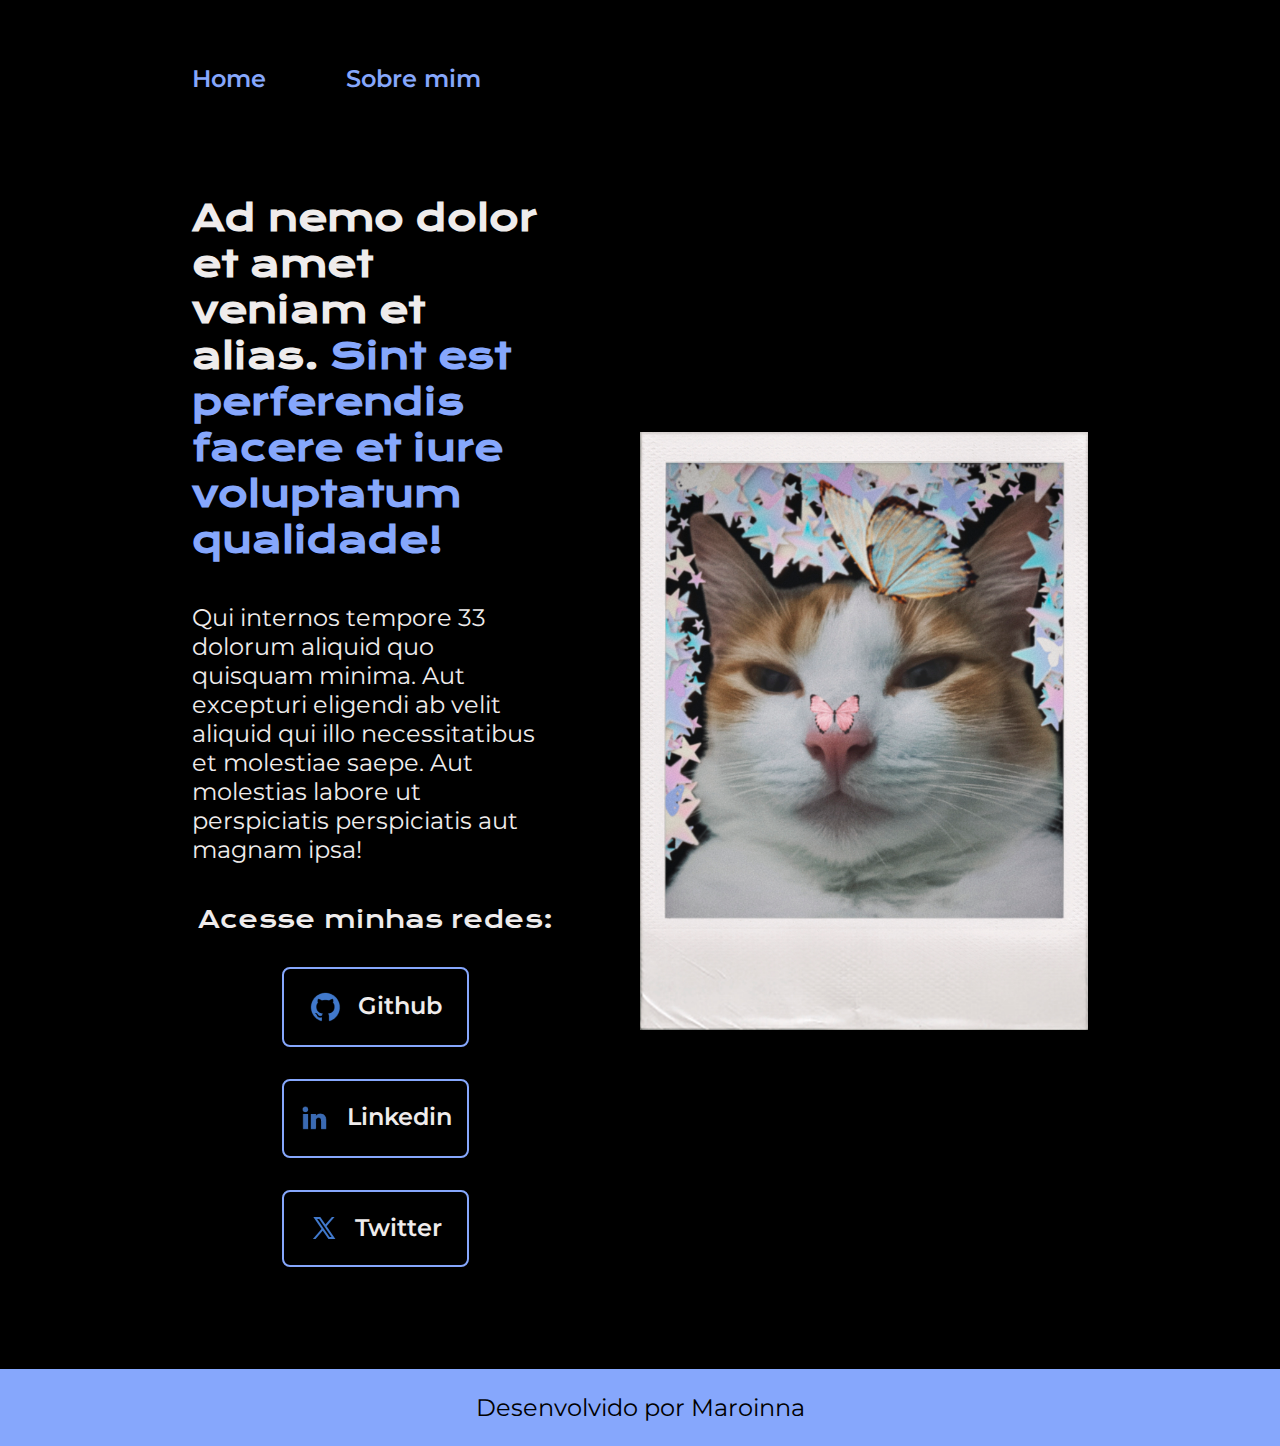
<file: index.html>
<!DOCTYPE html>
<html lang="pt-br">

<head>
    <meta charset="UTF-8">
    <meta http-equive="X-UA-Compatible" content="IE=edge">
    <meta name="viewport" content="width=device-width, initial-scale=1.0">
    <title>Portifólio</title>
    <link rel="stylesheet" href="/styles/style.css">
</head>

<body>
    <header class="cabecalho">
        <nav class="cabecalho__menu">
            <a class="cabecalho__menu__link" href="index.html">Home</a>
            <a class="cabecalho__menu__link" href="about.html">Sobre mim</a>
        </nav>
    </header>
    <main class="apresentacao">
        <section class="apresentacao__conteudo">
            <h1 class="apresentacao__conteudo__titulo">Ad nemo dolor et amet veniam et alias.<strong
                    class="titulo-destaque"> Sint est perferendis facere et iure voluptatum
                    qualidade!</strong>
            </h1>
            <p class="apresentacao__conteudo__paragrafo">Qui internos tempore 33 dolorum aliquid quo quisquam minima.
                Aut excepturi eligendi ab velit aliquid qui illo necessitatibus et molestiae saepe. Aut molestias labore
                ut perspiciatis perspiciatis aut magnam ipsa!</p>
            <div class="apresentacao__links">
                <h2 class="apresentacao__links__subtitulo">Acesse minhas redes:</h2>
                <a class="apresentacao__links__navegacao" href="https://github.com/maroinna">
                    <img src="img/assets/github.png" alt="imagem github">
                    Github</a>
                <a class="apresentacao__links__navegacao" href="https://www.linkedin.com/in/marianacs-silva/">
                    <img src="img/assets/linkedin.png" alt="">
                    Linkedin
                </a>
                <a class="apresentacao__links__navegacao" href="https://twitter.com/Maroinna">
                    <img src="img/assets/twitter-novo.png" alt="imagem logo x">
                    Twitter
                </a>


            </div>
        </section>
        <img class="apresentacao__imagem" src="img/assets/imagem2.png" alt="foto gato do Portifolio">

    </main>
    <footer class="rodape">
        <p> Desenvolvido por Maroinna</p>
    </footer>
</body>

</html>
</file>
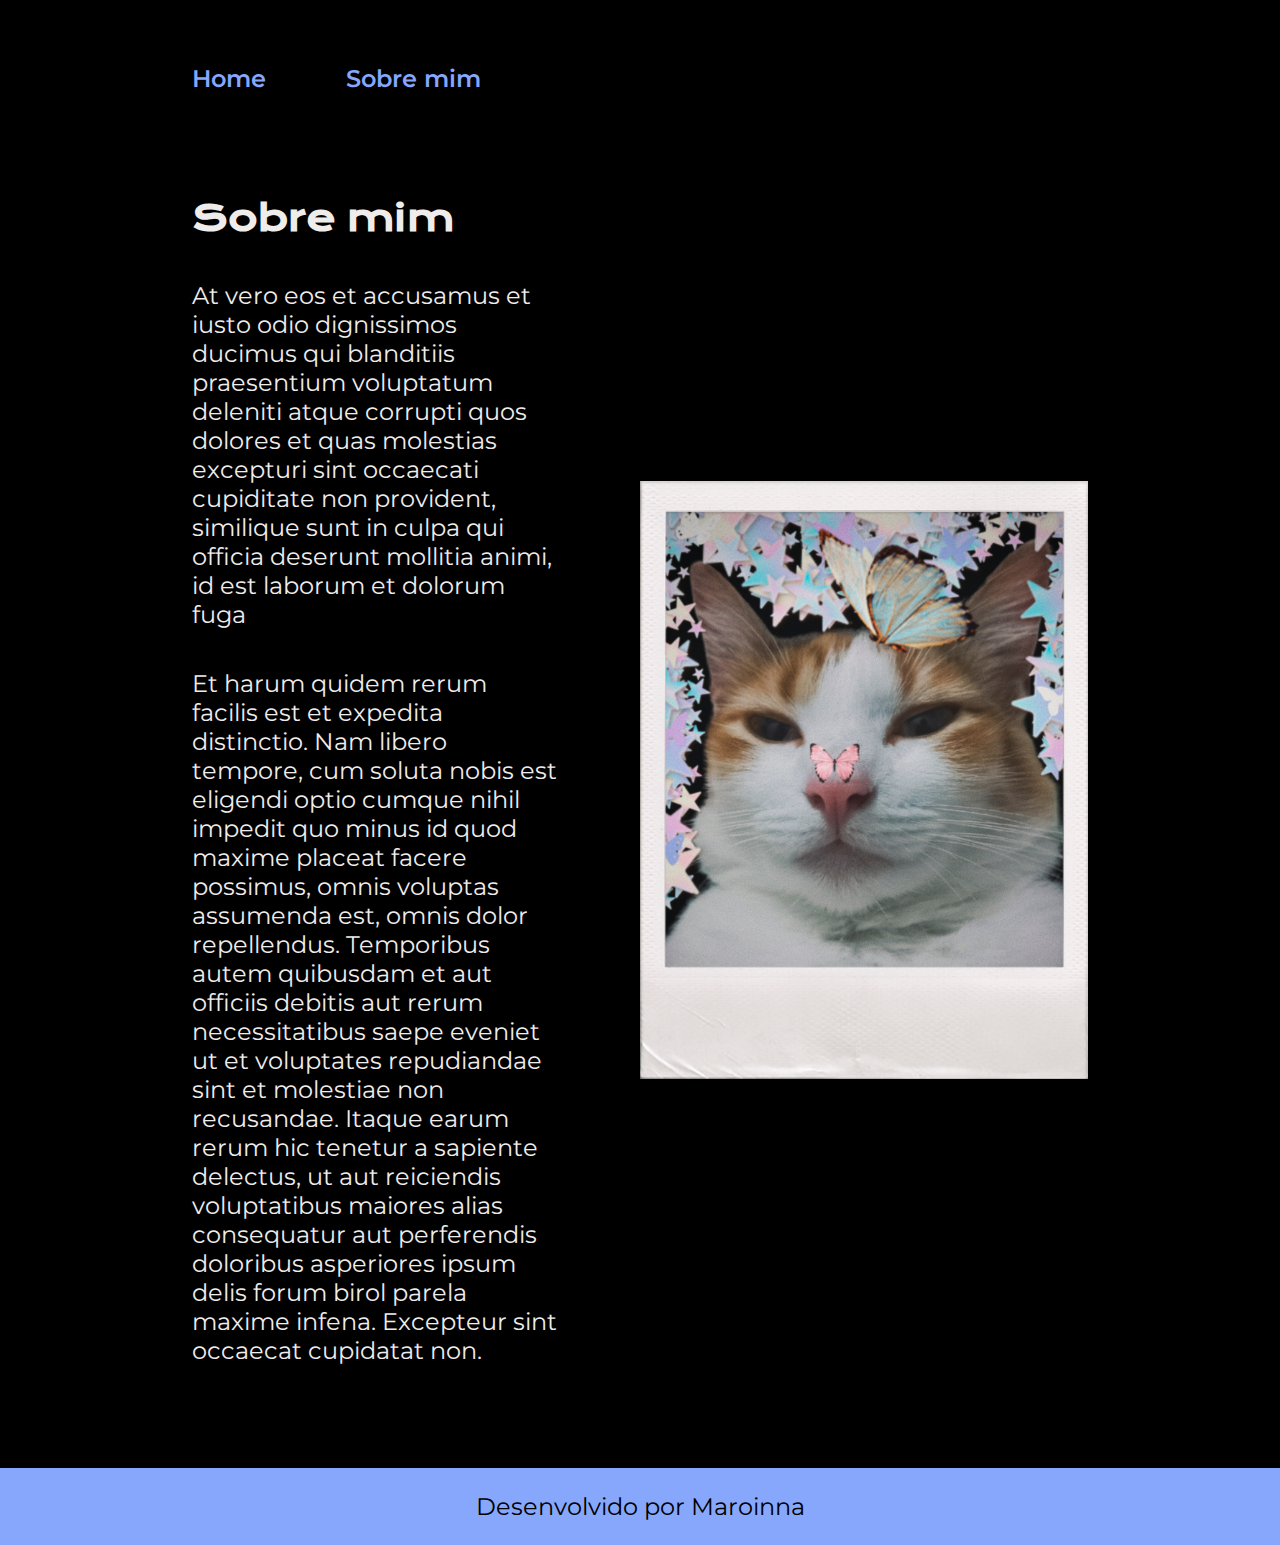
<file: about.html>
<!DOCTYPE html>
<html lang="pt-br">

<head>
    <meta charset="UTF-8">
    <meta name="viewport" methodName(params) { } content="width=device-width, initial-scale=1.0">
    <meta http-equiv="X-UA-Compatible" content="ie=edge">
    <title>Sobre mim</title>
    <link rel="stylesheet" href="styles/style.css">
</head>

<body>
    <header class="cabecalho">
        <nav class="cabecalho__menu">
            <a class="cabecalho__menu__link" href="index.html">Home</a>
            <a class="cabecalho__menu__link" href="about.html">Sobre mim</a>

    </header>
    <main class="apresentacao">
        <section class="apresentacao__conteudo">
            <h1 class="apresentacao__conteudo__titulo">Sobre mim
            </h1>
            <p class="apresentacao__conteudo__paragrafo">At vero eos et accusamus et iusto odio dignissimos ducimus qui
                blanditiis praesentium voluptatum deleniti
                atque corrupti quos dolores et quas molestias excepturi sint occaecati cupiditate non provident,
                similique
                sunt in culpa qui officia deserunt mollitia animi, id est laborum et dolorum fuga</p>
            <p class="apresentacao__conteudo__paragrafo">Et harum quidem rerum facilis est et expedita distinctio. Nam
                libero tempore, cum soluta nobis est eligendi
                optio cumque nihil impedit quo minus id quod maxime placeat facere possimus, omnis voluptas assumenda
                est,
                omnis dolor repellendus. Temporibus autem quibusdam et aut officiis debitis aut rerum necessitatibus
                saepe
                eveniet ut et voluptates repudiandae sint et molestiae non recusandae. Itaque earum rerum hic tenetur a
                sapiente delectus, ut aut reiciendis voluptatibus maiores alias consequatur aut perferendis doloribus
                asperiores ipsum delis forum birol parela maxime infena. Excepteur sint occaecat cupidatat non.</p>
        </section>
        <img class="apresentacao__imagem" src="img/assets/imagem2.png" alt="imagem gato">


    </main>
    <footer class="rodape">
        <p> Desenvolvido por Maroinna</p>
    </footer>

</body>

</html>
</file>
<file: styles/style.css>
@import url('https://fonts.googleapis.com/css2?family=Krona+One&family=Montserrat:ital,wght@0,600;1,400&display=swap');

:root {
    --cor--primaria: #000000;
    --cor--secundaria: #EFECEC;
    --cor--terciaria: #86A7FC;
    --cor--hoover: #334756;
    --fonte--primaria: 'Krona One',
        sans-serif;
    --fonte-secundaria: 'Montserrat', sans-serif;
    /* DECLARANDO CORES E FONTES PRINCIPAIS DO PROJETO EM VARIAVEIS PARA NÃO FICAR REPETINDO */
}

* {
    margin: 0%;
    padding: 0%;
}

.cabecalho {
    padding: 5% 0% 0% 15%;
}

.cabecalho__menu {
    display: flex;
    gap: 80px;
    justify-content: flex-start;


}

.cabecalho__menu__link {

    color: var(--cor--terciaria);
    font-family: var(--fonte-secundaria);
    font-weight: 600;
    font-size: 1.5rem;
    text-decoration: none;


}

.cabecalho__menu__link:hover {
    color: var(--cor--hoover);
    cursor: pointer;
}

body {
    /* height: 100vh; */
    box-sizing: border-box;
    background-color: var(--cor--primaria);
    color: var(--cor--secundaria);
}

.titulo-destaque {
    color: var(--cor--terciaria);
}

.apresentacao {
    padding: 8% 15%;
    display: flex;
    align-items: center;
    justify-content: space-between;
    gap: 82px;

}

.apresentacao__conteudo {
    width: 50%;
    display: flex;
    flex-direction: column;
    gap: 40px;

}

.apresentacao__conteudo__titulo {
    font-size: 2.25rem;
    font-family:
        var(--fonte--primaria);

}

.apresentacao__conteudo__paragrafo {
    font-size: 1.5rem;
    font-family: var(--fonte-secundaria);
}

.apresentacao__links {
    display: flex;
    flex-direction: column;
    align-items: center;
    gap: 32px;
    justify-content: space-between;
}

.apresentacao__links__subtitulo {
    font-family: 'Krona One', sans-serif;
    font-weight: 400;
    font-size: 1.5rem;
}

.apresentacao__links__navegacao {
    /* background-color: #22D4FD; */
    display: flex;
    justify-content: center;
    gap: 16px;
    width: 50%;
    text-align: center;
    border-radius: 8px;
    border: 2px solid var(--cor--terciaria);
    font-size: 1.5rem;
    font-weight: 600;
    padding: 1.35rem 0rem;
    text-decoration: none;
    color: var(--cor--secundaria);
    font-family: var(--fonte-secundaria);

}

.apresentacao__links__navegacao:hover {
    background-color: var(--cor--hoover);
    cursor: pointer;
}

.apresentacao__destaque__nome:hover {
    color: var(--cor--terciaria);

}

.apresentacao__imagem {
    width: 50%;
}

.rodape {
    color: var(--cor--primaria);
    background-color: var(--cor--terciaria);
    padding: 1.5rem;
    text-align: center;
    font-family: var(--fonte-secundaria);
    font-weight: 400;
    font-size: 1.5rem;
}

@media (max-width:1200px) {
    .cabecalho {
        padding: 10%;
    }

    .cabecalho__menu {
        justify-content: center;
    }

    .apresentacao {
        flex-direction: column-reverse;
        padding: 5%;

    }

    .apresentacao__conteudo {
        width: auto;

    }


}
</file>
